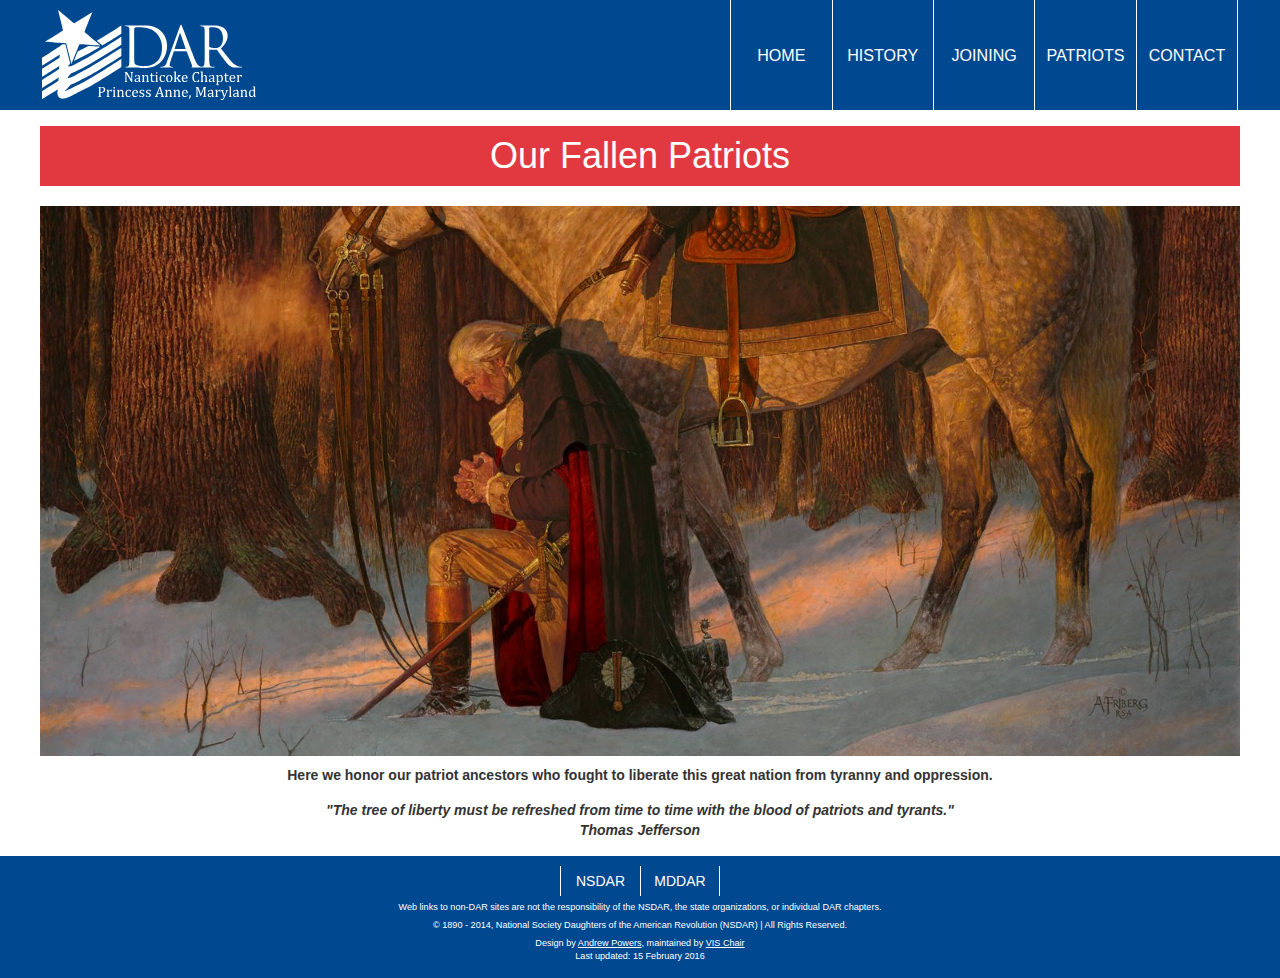
<file: patriots.html>
<!DOCTYPE HTML PUBLIC "-//W3C//DTD HTML 4.01 Transitional//EN" "http://www.w3.org/TR/html4/loose.dtd">
<html lang="en">

<head>
    <title>Our Patriots - Nanticoke Chapter NSDAR</title>
    <meta charset="utf-8">
    <meta name="description" content="Nanticoke Chapter National Society Daughter of the American Revolution">
    <meta name="keywords" content="Nanticoke Chapter, DAR, NSDAR, Maryland, MD, Princess Anne, Somerset, Nanticoke, genealogy, historical, society, Old Somerset, Chesapeake Bay, Eastern Shore, ancestor, historical preservation,education, patriotic, Revolutionary War">
    <meta http-equiv="Content-Language" content="en-us">
    <meta http-equiv="Content-Type" content="text/html">
    <meta http-equiv="Content-Script-Type" content="text/javascript">
    <meta http-equiv="Content-Style-Type" content="text/css">
    <meta name="viewport" content="width=device-width, initial-scale=1">
    <link rel="stylesheet" href="css/normalize.min.css">
    <link rel="stylesheet" href="css/main.css">
    <link href="css/bootstrap.min.css" rel="stylesheet">
</head>

<body id="patriots">
    <header>
        <nav id="custom-navbar" role="navigation" class="navbar navbar-default">
            <div id="custom-navbar" class="container">
                <div class="navbar-header">
                    <a class="navbar-brand"><img src="icons/nanticoke_logo.svg" alt=""></a>
                    <button id="menu" type="button" class="navbar-toggle" data-toggle="collapse" data-target=".navbar-menubuilder">
                <span class="sr-only">Toggle navigation</span>
                <span class="icon-bar"></span>
                <span class="icon-bar"></span>
                <span class="icon-bar"></span>
              </button>
                </div>
                <div class="collapse navbar-collapse navbar-menubuilder">
                    <ul class="nav navbar-nav">
                        <li><a href="index.html">HOME</a></li>
                        <li><a href="history.html">HISTORY</a></li>
                        <li><a href="joining.html">JOINING</a></li>
                        <li><a href="patriots.html">PATRIOTS</a></li>
                        <li><a href="mailto:nanticokedar@aol.com?subject=Mail from Nanticoke Website Visitor">CONTACT</a></li>
                    </ul>
                </div>
            </div>
        </nav>
    </header>
    <div id="page" class="body">
        <div class="container">
            <div class="header row">
                <span class="text-center col-xs-12"><h1>Our Fallen Patriots</h1></span>
            </div>
            <div class="patriots-header">
                <img src="images/washington.png" alt="Chapter Photo 2014" class="main-article-img img-responsive">
                <h5 class="text-center">
                  Here we honor our patriot ancestors who fought to liberate
                  this great nation from tyranny and oppression.
                </h5>
            </div>
            <div id="patriots_db" class="caspio-patriots-db text-center">
                <div id="tabular">
                    <script type="text/javascript" src="https://c4axa381.caspio.com/scripts/embed.js"></script>
                    <script type="text/javascript">
                        try {
                            f_cbload(true, "c4axa381.caspio.com", "95a3500089923bc2eeb9401abb04");
                        } catch (v_e) {;
                        }
                    </script>
                </div>
            </div>
            <div class="footer-quote">
                <p class="text-center">
                    "The tree of liberty must be refreshed from time to time with the blood of patriots and tyrants."<br> Thomas Jefferson
                </p>
            </div>
        </div>
    </div>
    <footer>
        <nav id="custom-footer" class="navbar-default navbar-bottom">
            <div id="custom-footer" class="container">
                <div class="dar-links">
                    <a class="col-xs-6" href="http://www.dar.org/">NSDAR</a><a class="col-xs-6" href="http://www.marylanddar.org/index.html">MDDAR</a>
                </div>
                <div class="site-info">
                    <p>
                        Web links to non-DAR sites are not the responsibility of the NSDAR, the state organizations, or individual DAR chapters.
                    </p>
                    <p>
                        © 1890 - 2014, National Society Daughters of the American Revolution (NSDAR) | All Rights Reserved.
                    </p>
                    <p>
                        Design by <a href="mailto:LordRorek@gmail.com?subject=Mail from Nanticoke Website Visitor">Andrew Powers</a>, maintained by <a href="mailto:nanticokedar@aol.com?subject=Mail from Nanticoke Website Visitor">VIS Chair</a><br> Last
                        updated: 15 February 2016
                    </p>
                </div>
            </div>
        </nav>
    </footer>
    <script src="https://ajax.googleapis.com/ajax/libs/jquery/1.12.4/jquery.min.js"></script>
    <script type="text/javascript" src="js/scripts.js"></script>
    <script type="text/javascript">
        caspioPatriots();
    </script>
    <script src="js/bootstrap.min.js"></script>
</body>

</html>
</file>
<file: css/main.css>
/* ------------------------------------------
  CSS RESET
--------------------------------------------- */

body, div,
h1, h2, h3, h4, h5, h6,
p, blockquote, pre, dl, dt, dd, ol, ul, li, hr,
fieldset, form, label, legend, th, td,
article, aside, figure, footer, header, hgroup, menu, nav, section,
summary, hgroup {
  margin: 0%;
  padding: 0%;
  border: 0%;
}

a:active,
a:hover {
    outline: 0%;
}

html,
body {
    overflow-x: hidden;
}


/* ------------------------------------------
    NAVBAR STYLES
--------------------------------------------- */

#custom-navbar.navbar {
    border: 0em;
    border-radius: 0em;
    width: auto;
    margin-bottom: 16px;
}

#custom-navbar.navbar-header {
    width: auto;
}

#custom-navbar.container {
    width: 100%;
    padding-left: 2.597em;
    padding-right: 2.597em;
}

#custom-navbar.navbar-default .navbar-brand {
    color: #ffffff;
    margin-top: 0.556em;
    margin-bottom: 0.556em;
    margin-left: 0em;
    padding: 0em;
    height: auto;
}

#custom-navbar.navbar-default .navbar-nav {
    float: right;
}

#custom-navbar.navbar-default {
    font-size: 115%;
    background-color: #004990;
}

#custom-navbar.navbar-default .navbar-nav>li>a {
    color: #ffffff;
    background-color: #004990;
}

#custom-navbar.navbar-default .navbar-nav>li>a:hover {
    background-color: #0381FB;
}

#custom-navbar.navbar-default .navbar-collapse {
    text-align: center;
    width: auto;
    padding: 0em;
}

#custom-navbar.navbar-default .navbar-toggle {
    position: absolute;
    right: 0em;
    padding: 0.556em;
    margin-right: 0.649em;
    margin-top: 2.468em;
}

#custom-navbar.navbar-default .navbar-toggle .icon-bar {
    background-color: #ffffff;
}

#custom-navbar.navbar-default .navbar-toggle:hover .icon-bar,
#custom-navbar.navbar-default .navbar-toggle:focus .icon-bar {
    background-color: #004990;
}

@media only screen and (max-width: 1110px) {
    #custom-navbar.navbar-default .navbar-nav {
        display: inline-block;
        float: right;
        width: auto;
    }
    #custom-navbar.container {
        margin: 0em;
        padding-left: 0.621em;
        padding-right: 0.621em;
    }
    #custom-navbar.navbar-default .navbar-brand {
        padding-left: 0em;
        padding-right: 0em;
    }
}

@media only screen and (min-width: 768px) {
    #custom-navbar.navbar-default .navbar-nav>li>a {
        border-left: 0.063em solid #ffffff;
        height: auto;
        line-height: 5.625em;
        padding: 0.649em;
        width: 6.3em;
        height: 110px;
    }
    #custom-navbar.navbar-default .navbar-nav li:last-child {
        border-right: 0.063em solid #ffffff;
    }
}

@media only screen and (max-width: 767px) {
    #custom-navbar.navbar-default .navbar-nav {
        float: none;
        width: 100%;
        margin-right: 0em;
    }
    #custom-navbar.navbar-default .navbar-nav>li>a {
        float: none;
        padding-left: 0em;
        padding-right: 0em;
    }
    #custom-navbar.navbar-default .navbar-nav>li {
        float: none;
    }
    #custom-navbar.navbar-default .navbar-brand {
        padding-left: 0.833em;
        padding-right: 0em;
    }
}


/* ------------------------------------------
    GENERAL PAGE STYLES
--------------------------------------------- */
#page.body .container {
    width: auto;
    padding-left: 2.857em;
    padding-right: 2.857em;
}

#page.body .header {
    color: #ffffff;
    background-color: #e2383f;
}

#page.body .row {
    padding: 0%;
    margin: 0%;
}

#page.body .header>span {
    padding: 0%;
}

#page.body .header>span>h1 {
    margin-top: 10px;
}

#page.body .main-article {
    margin-top: 16px;
    margin-left: 0%;
    margin-right: 0%;
}

#page.body .main-article .clearfix .heading-1,
#page.body .main-article .clearfix .heading-1>h1 {
    text-align: center;
}

#page.body .main-article .clearfix .heading-2 {
    display: none;
}

#page.body .main-article .clearfix .heading-1,
#page.body .main-article .clearfix .heading-2,
#page.body .main-article .clearfix .heading-1>h3,
#page.body .main-article .clearfix .heading-2>h3,
#page.body .main-article .clearfix .main-article-img {
    margin-top: 0%;
    padding: 0%;
}

#page.body .img-overlay {
    float: right;
    position: relative;
    padding: 0%;
    border: 1px solid #000000;
}

#page.body .img-overlay .description {
    position: absolute;
    bottom: 0%;
    width: 100%;
    background-color: #000000;
    font-size: 15px;
    color: #ffffff;
    opacity: 0.7;
    filter: alpha(opacity=60);
}
#page.body .img-overlay .description .description_content {
  margin-top: 0.357em;
  margin-bottom: 0.357em;
}

#page.body .main-article .clearfix .img-overlay {
    float: left;
}

#page.body .main-article .clearfix .main-article-text {
    margin-top: 0%;
    padding: 0%;
    padding-left: 1.429em;
    text-align: left;
    float: left;
}

#page.body .footer-quote {
    margin-top: 1.143em;
    margin-bottom: 1.143em;
    font-style: italic;
    font-weight: bold;
}
#page.body .footer-quote >p{
  margin-bottom: 0em;
}

/* PATRIOT PAGE STYLES*/
#page.body .patriots-header h5 {
    margin-top: 0.889em;
    margin-bottom: 0.889em;
    font-weight: bold;
}

#page.body .patriots-header img {
    margin-top: 1.429em;
}
/* PATRIOT PAGE STYLES*/

/* JOINING PAGE STYLES*/
#page.body .joining-vid {
  margin-top: 1.1em;
	position: relative;
	padding-bottom: 28.125%;
	padding-top: 25px;
	height: 0;
}
#page.body .joining-vid iframe {
	position: absolute;
	top: 0;
	left: 0;
	width: 100%;
	height: 100%;
}
#page.body .joining-article {
    margin-top: 1.1em;
    padding-left: 0%;
}
#page.body .joining-article>ul {
    padding-left: 0.938em;
}
/* JOINING PAGE STYLES*/

@media only screen and (max-width: 1110px) {
    #page.body .container {
        width: auto;
        padding-left: 0.714em;
        padding-right: 0.714em;
    }
    #page.body .main-article,
    #page.body .main-article img {
        margin-left: auto;
        margin-right: auto;
        display: inline-block;
        text-align: center;
        float: none;
    }
    #page.body .main-article .clearfix .heading-1 {
        display: none;
    }
    #page.body .main-article .clearfix .heading-2,
    #page.body .main-article .clearfix .heading-2>h3 {
        display: block;
        text-align: center;
        margin-bottom: 16px;
    }
    #page.body .main-article .clearfix .main-article-text>p {
        display: block;
        margin-top: 0%;
        margin-bottom: 0em;
    }
    #page.body .main-article .clearfix .main-article-img,
    #page.body .main-article .clearfix .main-article-img>img {
        padding: 0%;
        float: left;
    }
}

@media only screen and (max-width: 767px) {
    #page.body .joining-vid {
      padding-bottom: 56.25%;
    }
    #page.body .container {
        width: auto;
        padding-left: 0.714em;
        padding-right: 0.714em;
    }
    #page.body .main-article .clearfix .main-article-text {
        padding: 0%;
    }
    #page.body .main-article .clearfix .main-article-text p {
        margin-top: 0.556em;
        margin-bottom: 0em;
        text-align: left;
        float: left;
        padding: 0%;
    }
    #page.body .main-article .clearfix .heading-2,
    #page.body .main-article .clearfix .heading-2>h3 {
        display: block;
        text-align: center;
    }
    #page.body .main-article .clearfix .main-article-img,
    #page.body .main-article .clearfix .main-article-img>img {
        padding: 0%;
        float: none;
    }
}

@media only screen and (max-width: 450px) {
    #page.body .header>span>h1 {
        font-size: 167%;
    }
    #page.body .main-article .clearfix .heading-2,
    #page.body .main-article .clearfix .heading-2>h3 {
        font-size: 137%;
    }
}


/* ------------------------------------------
    FOOTER STYLES
--------------------------------------------- */

#custom-footer.navbar-default {
    color: #ffffff;
    background-color: #004990;
    padding: 0.714em;
    text-align: center;
    float: none;
}

#custom-footer.navbar-default .navbar-bottom {
    display: inline-block;
    text-align: center;
    float: none;
}
#custom-footer.container {
    padding: 0em;
    width: 100%
}

#custom-footer.navbar-default .dar-links {
    display: inline-block;
    text-align: center;
    float: none;
}

#custom-footer.navbar-default .dar-links>a {
    color: #ffffff;
    width: 80px;
    padding: 5px;
    font-size: 100%;
    text-decoration: none;
    display: inline-block;
    text-align: center;
    float: none;
    border-left: 1px solid #ffffff;
}

#custom-footer.navbar-default .dar-links>a:last-child {
    border-right: 1px solid #ffffff;
}

#custom-footer.navbar-default .dar-links>a:hover {
    color: #ffffff;
    background-color: #0381FB;
}

#custom-footer.navbar-default .site-info {
    padding-top: 5px;
    padding-bottom: 0%;
}

#custom-footer.navbar-default .site-info>p {
    font-size: 65%;
    margin-bottom: 5px;
}

#custom-footer.navbar-default .site-info>p>a {
    color: #ffffff;
    text-decoration: underline;
}

#custom-footer.navbar-default .site-info>p>a:hover {
    color: #002B54;
}
</file>
